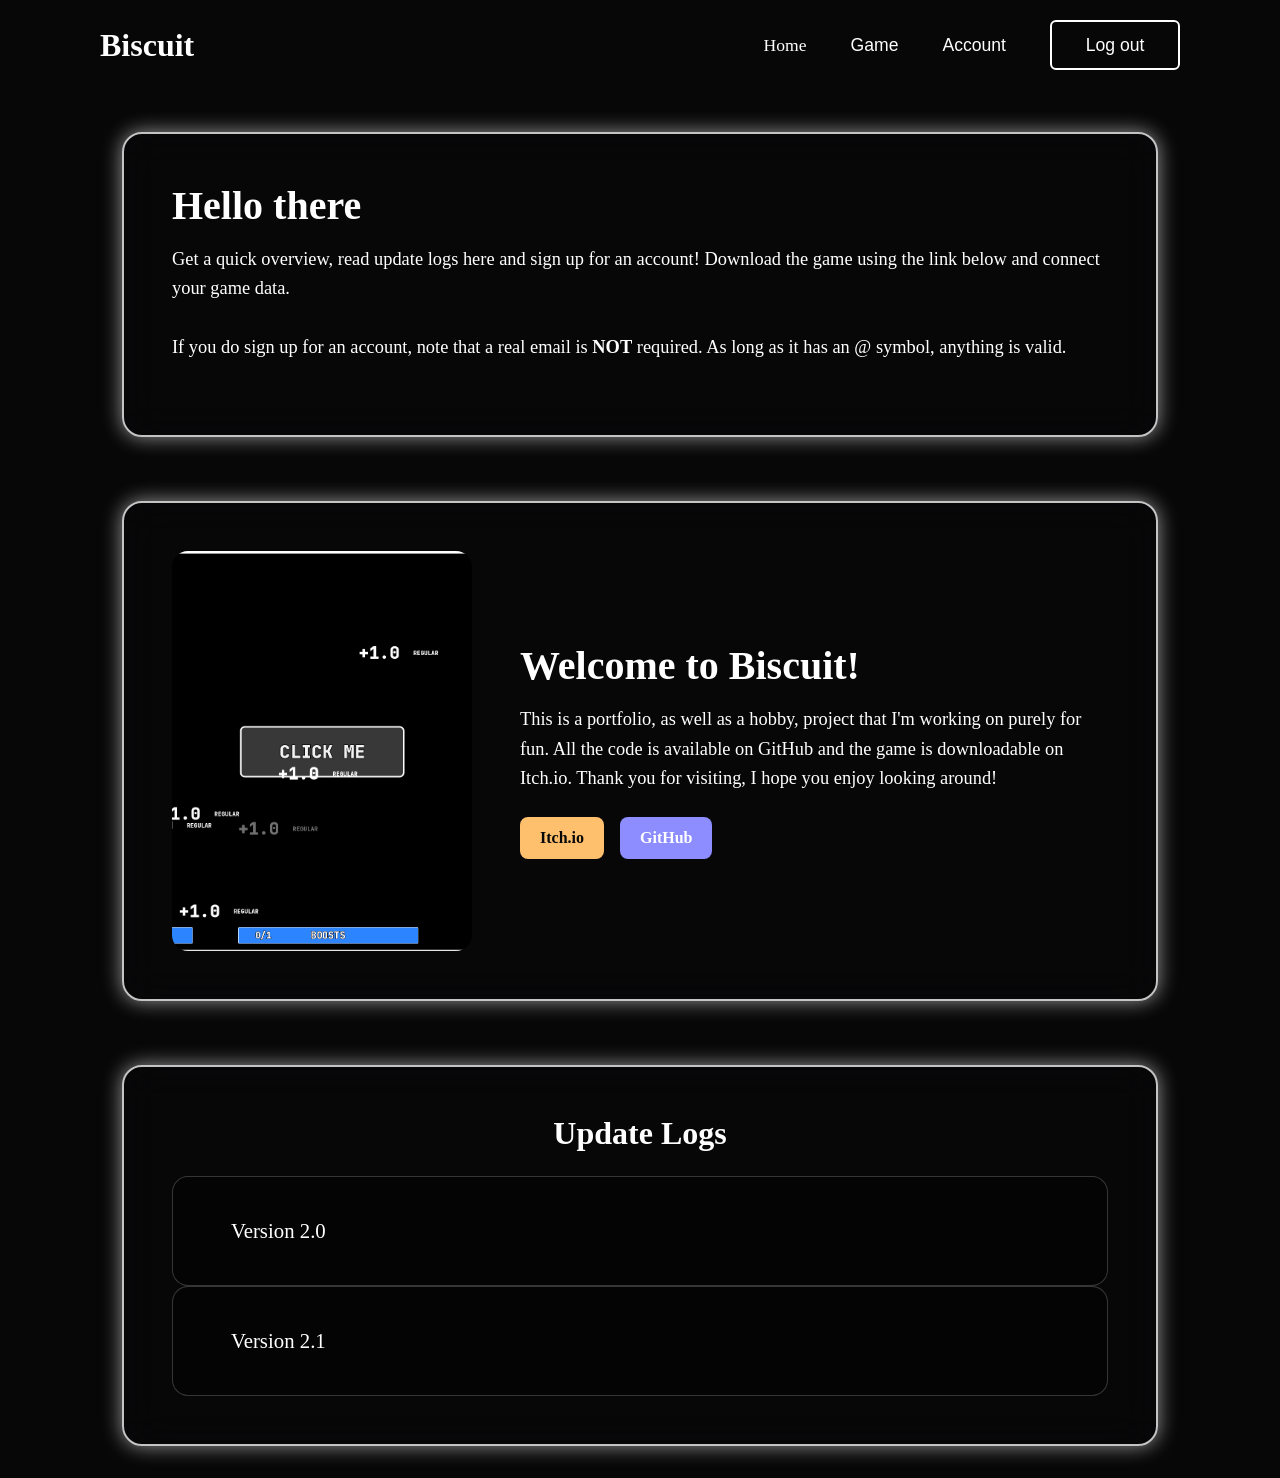
<file: index.html>
<!DOCTYPE html>
<html lang="en">
<head>
    <meta charset="UTF-8">
    <meta name="viewport" content="width=device-width, initial-scale=1.0">
    <title>Biscuit</title>
    <script src="./js/components/navigation.js" defer></script>
    <link rel="stylesheet" href="css/global.css">
    <link rel="stylesheet" href="css/index.css">
</head>
<body>
    <index-navigation-bar></index-navigation-bar>

    <main class="stacked-cards-container">
        <section class="section-card">
            <div class="card-content-flex">
                <div class="text-container">
                    <h1>Hello there</h1>
                    <p>Get a quick overview, read update logs here and sign up for an account! Download the game using the link below and connect your game data.<br><br>If you do sign up for an account, note that a real email is <b>NOT</b> required. As long as it has an @ symbol, anything is valid.</p>
                </div>
            </div>
        </section>

        <section class="section-card">
            <div class="card-content-flex">
                <img class="portrait-img" src="media/landing_image.png" alt="Image of the Biscuit Game">
        
                <div class="text-container">
                    <h1>Welcome to Biscuit!</h1>
                    <p>This is a portfolio, as well as a hobby, project that I'm working on purely for fun. All the code is available on GitHub and the game is downloadable on Itch.io. Thank you for visiting, I hope you enjoy looking around!</p>
                    <div class="btn-group">
                        <a href="https://corporalchicken.itch.io/biscuit" class="cta-button">Itch.io</a>
                        <a href="https://github.com/yaseen-ahmed26" class="cta-button secondary">GitHub</a>
                    </div>
                </div>
            </div>
        </section>

        <section class="section-card">
            <h2>Update Logs</h2>
            <div class="update-container">
                <details class="version-card">
                    <summary>Version 2.0</summary>

                    <strong>Major Changes & Fixes</strong>
                    <ul>
                        <li>(Game) Moved from a JSON file to native Godot Resources for upgrades</li>
                        <li>(Game) Fixed a bug where tabbing out caused account linking to fail.</li>
                        <li>(Game) Move from using Save IDs to access and refresh tokens for HTTP requests</li>
                        <br>
                        <li>(Website) Replaced the home page with this one (previously it was the login page)</li>
                    </ul>
                    
                    <strong>Website</strong>
                    <ul>
                        <li>Replaced native alerts with Toastify notifications</li>
                        <li>Replaced actions buttons on the login/register pages with hyperlinks</li>
                        <li>Combined leaderboard and game stats pages</li>
                    </ul>

                    <strong>Game</strong>
                    <ul>
                        <li>Added boosts</li>
                        <li>Added an update log in the game. The game update log displays exclusively game changes. The website displays all changes made across the project.</li>
                    </ul>
                </details>
            </div>

            <div class="update-container">
                <details class="version-card">
                    <summary>Version 2.1</summary>

                    <strong>Major Changes & Fixes</strong>
                    <ul>
                        <li>(Website) Added shareable game stats page.</li>
                        <br>
                        <li>(Server) Server side light anti cheat. It calculates the max theoretical amount of biscuits a person can earn to prevent cheating.</li>
                    </ul>
                    
                    <strong>Website</strong>
                    <ul>
                        <li>Converted navigation bar options to dropdown menus</li>
                    </ul>

                    <strong>Game</strong>
                    <ul>
                        <li>Moved from a dictionary to native Godot Resources for modals.</li>
                        <li>Fixed a bug where the welcome bonus popup would akways show when connecting an account. Now only happens the first time an account is connected.</li>
                    </ul>
                </details>
            </div>
        </section>

    </main>
</body>
</html>
</file>
<file: css/global.css>
*{
    margin: 0;
    padding: 0;
    box-sizing: border-box;
}

body{
    display: flex;
    justify-content: center;
    align-items: center;   
    min-height: 100vh;
    background-color: #070708;
    background-size: cover;
    background-position: center;
}

header{
    position: fixed;
    top: 0;
    left: 0;
    width: 100%;
    padding: 20px 100px;
    display: flex;
    justify-content: space-between;
    align-items: center;
    z-index: 99;
}

.logo{
    font-size: 2rem;
    color: #ffffff;
    user-select: none;
}

.navigation a{
    position: relative;
    font-size: 1.1rem;
    color: #ffffff;
    text-decoration: none;
    font-weight: 500;
    margin-left: 40px;
}

.navigation a:after{
    content: '';
    position: absolute;
    width: 100%;
    height: 3px;
    background: #ffffff;
    border-radius: 5px;
    left: 0;
    bottom: -6px;
    transform: scaleX(0);
    transform-origin: right;
    transition: transform .5s;
}

.navigation a:hover::after{
    transform-origin: left;
    transform: scaleX(1);
}

.main{
    display: flex;
    flex-direction: row;
    gap: 50px
}

.wrapper{
    position: relative;
    width: 520px;
    height: 610px; 
    background: transparent;
    border: 2px solid hsla(0, 0%, 100%, 0.765);
    border-radius: 20px;
    backdrop-filter: blur(20px);
    box-shadow: 0 0 20px rgb(152, 152, 152);
    display: flex;
    justify-content: center;
    align-items: center;
    color: #ffffff;
}

.navigation .action-btn{
    width: 130px;
    height: 50px;
    background: transparent;
    border: 2px solid #ffffff;
    outline: none;
    border-radius: 6px;
    cursor: pointer;
    font-size: 1.1rem;
    color: #ffffff;
    font-weight: 500;
    margin-left: 40px;
    transition: 0.2s ease;
}

.navigation .action-btn:hover{
    background: #ffffff;
    color: black
}

.wrapper .card{
    width: 100%;
    padding: 40px;
}

.card h2{
    font-size: 2rem;
    color: rgb(255, 255, 255);
    text-align: center;
}


#description{
    margin-top: 1rem;
    margin-bottom: 3rem;
    text-align: center;
}

.input-box{
    position: relative;
    width: 100%;
    height: 50px;
    border-bottom: 2px solid #ffffff;
    margin: 30px 0;
}

.input-box label{
    position: absolute;
    top: 50%;
    left: 5px;
    transform: translateY(-50%);
    font-size: 1em;
    font-weight: 500px;
    pointer-events: none;
    transition: 0.5s;
}

.input-box input:focus~label,
.input-box input:valid~label{
    top: -5px;
}

.input-box input{
    width: 100%;
    height: 100%;
    background: transparent;
    border: none;
    outline: none;
    font-size: 1em;
    font-weight: 500;
    padding: 0 35px 0 5px;
    color: white;
}

.input-box .icon{
    position: absolute;
    right: 8px;
    font-size: 1.2em;
    line-height: 57px;
    background: none;
    border: none;
    color: white;
}

.final-btn{
    width: 100%;
    height: 45px;
    background: #0000004c;
    border: 1px solid white;
    border-radius: 4px;
    cursor: pointer;
    font-size: 1.3em;
    color: white;
    margin-bottom: 20px;
    transition: 0.2s ease;
}

.final-btn:hover{
    background: #ffffff;
    color: black
}

.display-box{
    position: relative;
    width: 100%;
    height: 50px;
    margin-top: 2px;
    text-align: center;
}

.display-box p{
    top: 50%;
    font-size: 1em;
    font-weight: 500px;
}

#info {
    margin-top: 12px;
    display: block;
    text-align: center;
    color: white;
}

#info a {
    color: #00a2ff;
}

.dropdown{
    display: inline-block;
    position: relative;
}

.dropbtn{
    background: none;
    border: none;
    color: #ffffff;
    font-size: 1.1rem;
    font-weight: 500;
    margin-left: 40px;
    cursor: pointer;
}

.dropdown-content{
    display: none;
    position: absolute;
    background-color: #000000;
    border: 1px solid #5f5f5f;
    border-radius: 8px;
    padding: 10px 0;
    margin-left: 3.2rem;
}

.dropdown-content a{
    margin: 0;
    padding: 0.8rem 1rem;
    display: block;
}

.dropdown:hover .dropdown-content{
    display: block;
}
</file>
<file: css/index.css>
body{
    display: block !important; 
    padding-top: 100px; 
}

.stacked-cards-container{
    display: flex;
    flex-direction: column;
    align-items: center;
    gap: 4rem;
    padding: 2rem; 
    width: 100%;
    max-width: 1100px;
    margin: 0 auto;
}

.section-card{
    background: transparent;
    border: 2px solid hsla(0, 0%, 100%, 0.765);
    border-radius: 20px;
    backdrop-filter: blur(20px);
    box-shadow: 0 0 20px rgb(152, 152, 152);
    color: #ffffff;
    padding: 3rem;
    width: 100%;
}

.section-card h1{
    font-size: 2.5rem;
    margin-bottom: 1rem;
}

.section-card h2{
    font-size: 2rem;
    margin-bottom: 1.5rem;
    text-align: center;
}

.section-card p{
    font-size: 1.15rem;
    line-height: 1.6;
    margin-bottom: 1.5rem;
}

.card-content-flex{
    display: flex;
    flex-direction: row;
    justify-content: space-between;
    align-items: center;
    flex-wrap: wrap;
    gap: 3rem;
}

.text-container{
    flex: 1 1 400px;
}

.portrait-img{
    height: 400px;
    width: 300px;
    border-radius: 1em;
    object-fit: cover;
}

.btn-group{
    display: flex;
    gap: 1rem;
    flex-wrap: wrap;
}

.cta-button{
    display: inline-block;
    text-decoration: none;
    color: #070708;
    background-color: #ffc06e;
    padding: 0.75em 1.25em;
    border-radius: 0.5em;
    font-weight: 600;
    transition: opacity 0.2s;
}

.cta-button.secondary{
    background-color: #8D8DFF;
    color: white;
}

.cta-button:hover{
    opacity: 0.8;
}

.faq-container{
    display: flex;
    flex-direction: column;
    gap: 1rem;
}

details{
    background-color: rgba(0, 0, 0, 0.3);
    border-radius: 1em;
    border: 1px solid rgba(255,255,255,0.2);
}

details summary{
    padding: 1.25em;
    font-size: 1.3rem;
    font-weight: 500;
    cursor: pointer;
    list-style: none;
}

details summary::-webkit-details-marker{
    display: none;
}

details p{
    padding: 0 1.25em 1.25em 1.25em;
    margin: 0;
    color: #dcdcdc;
}

@media(max-width: 800px){
    .btn-group{
    flex-direction: column;
    width: 100%;
    }

    .cta-button{
    text-align: center;
    width: 100%;
    }
}

.version-card{
    padding: 1rem 2rem;
}

ul{
    margin: 0.5rem 0 1rem 1.8rem;
    padding: 0;
    line-height: 1.5;
}
</file>
